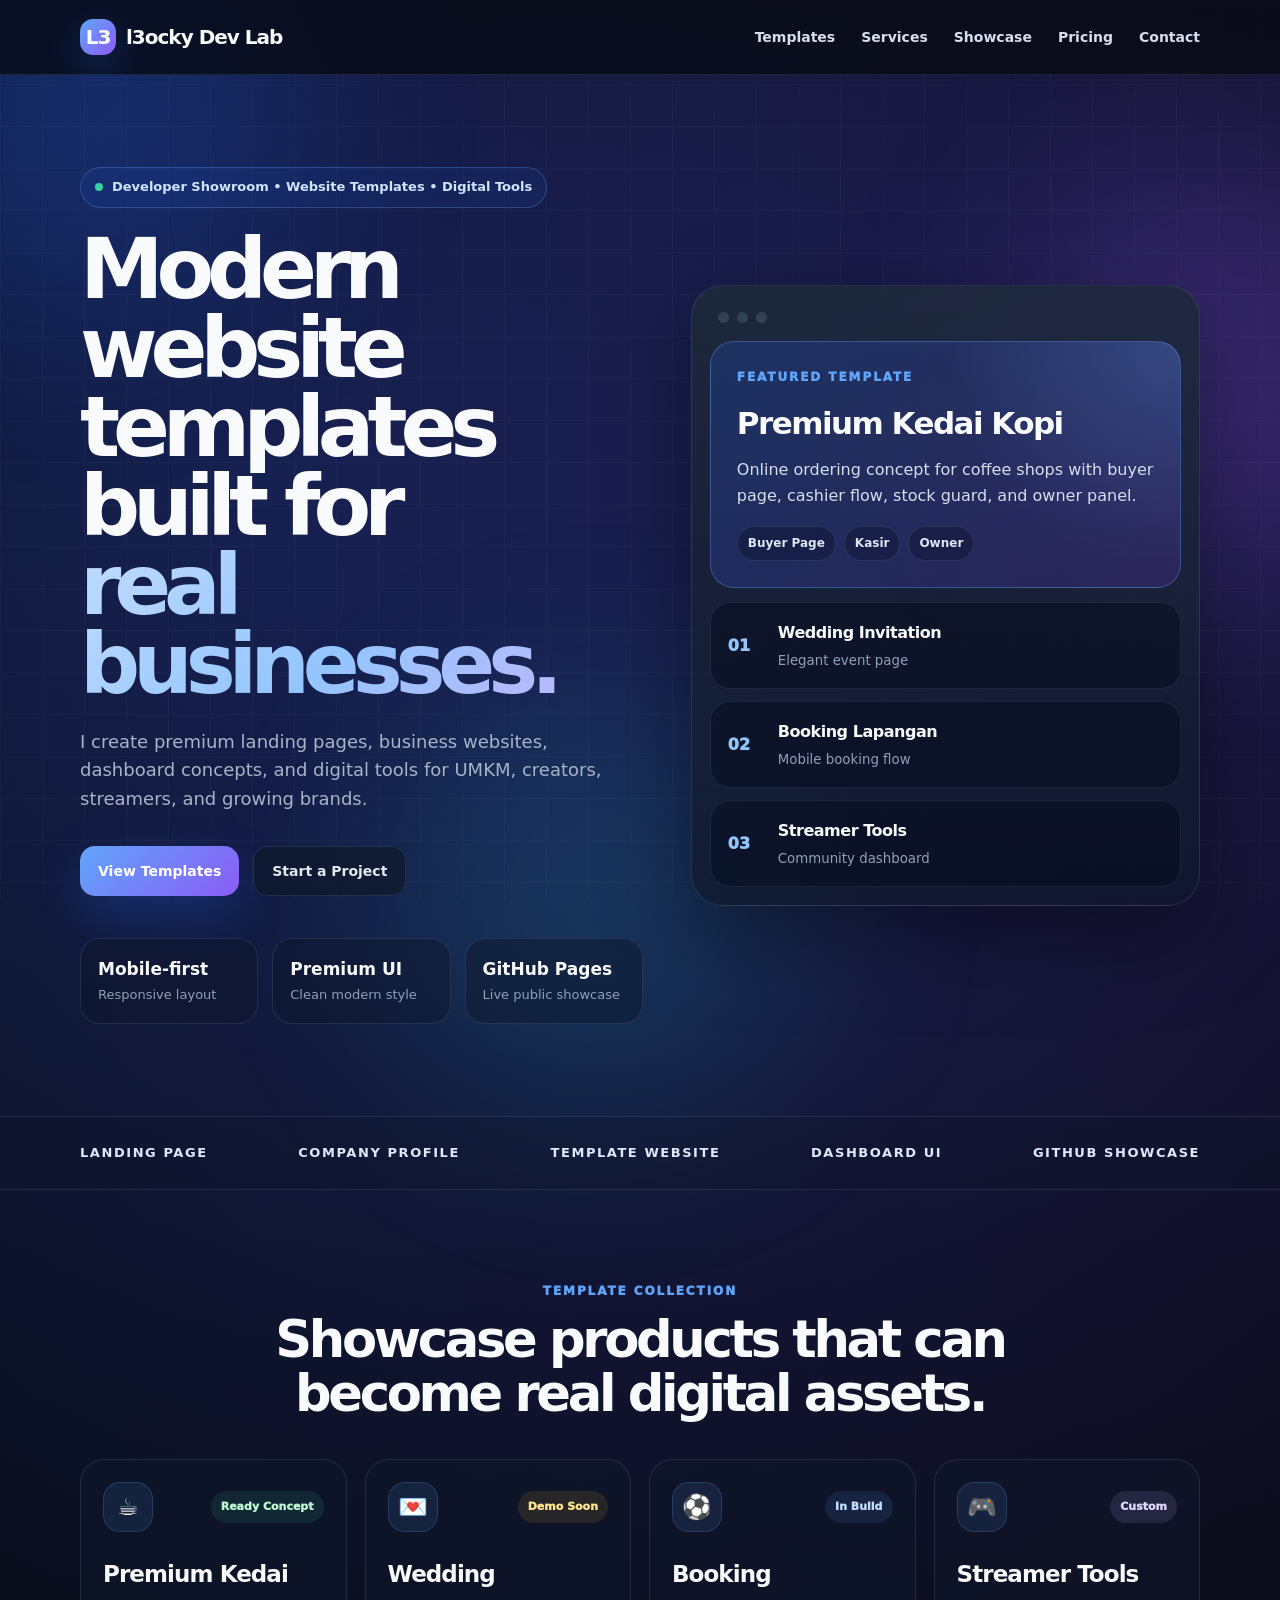
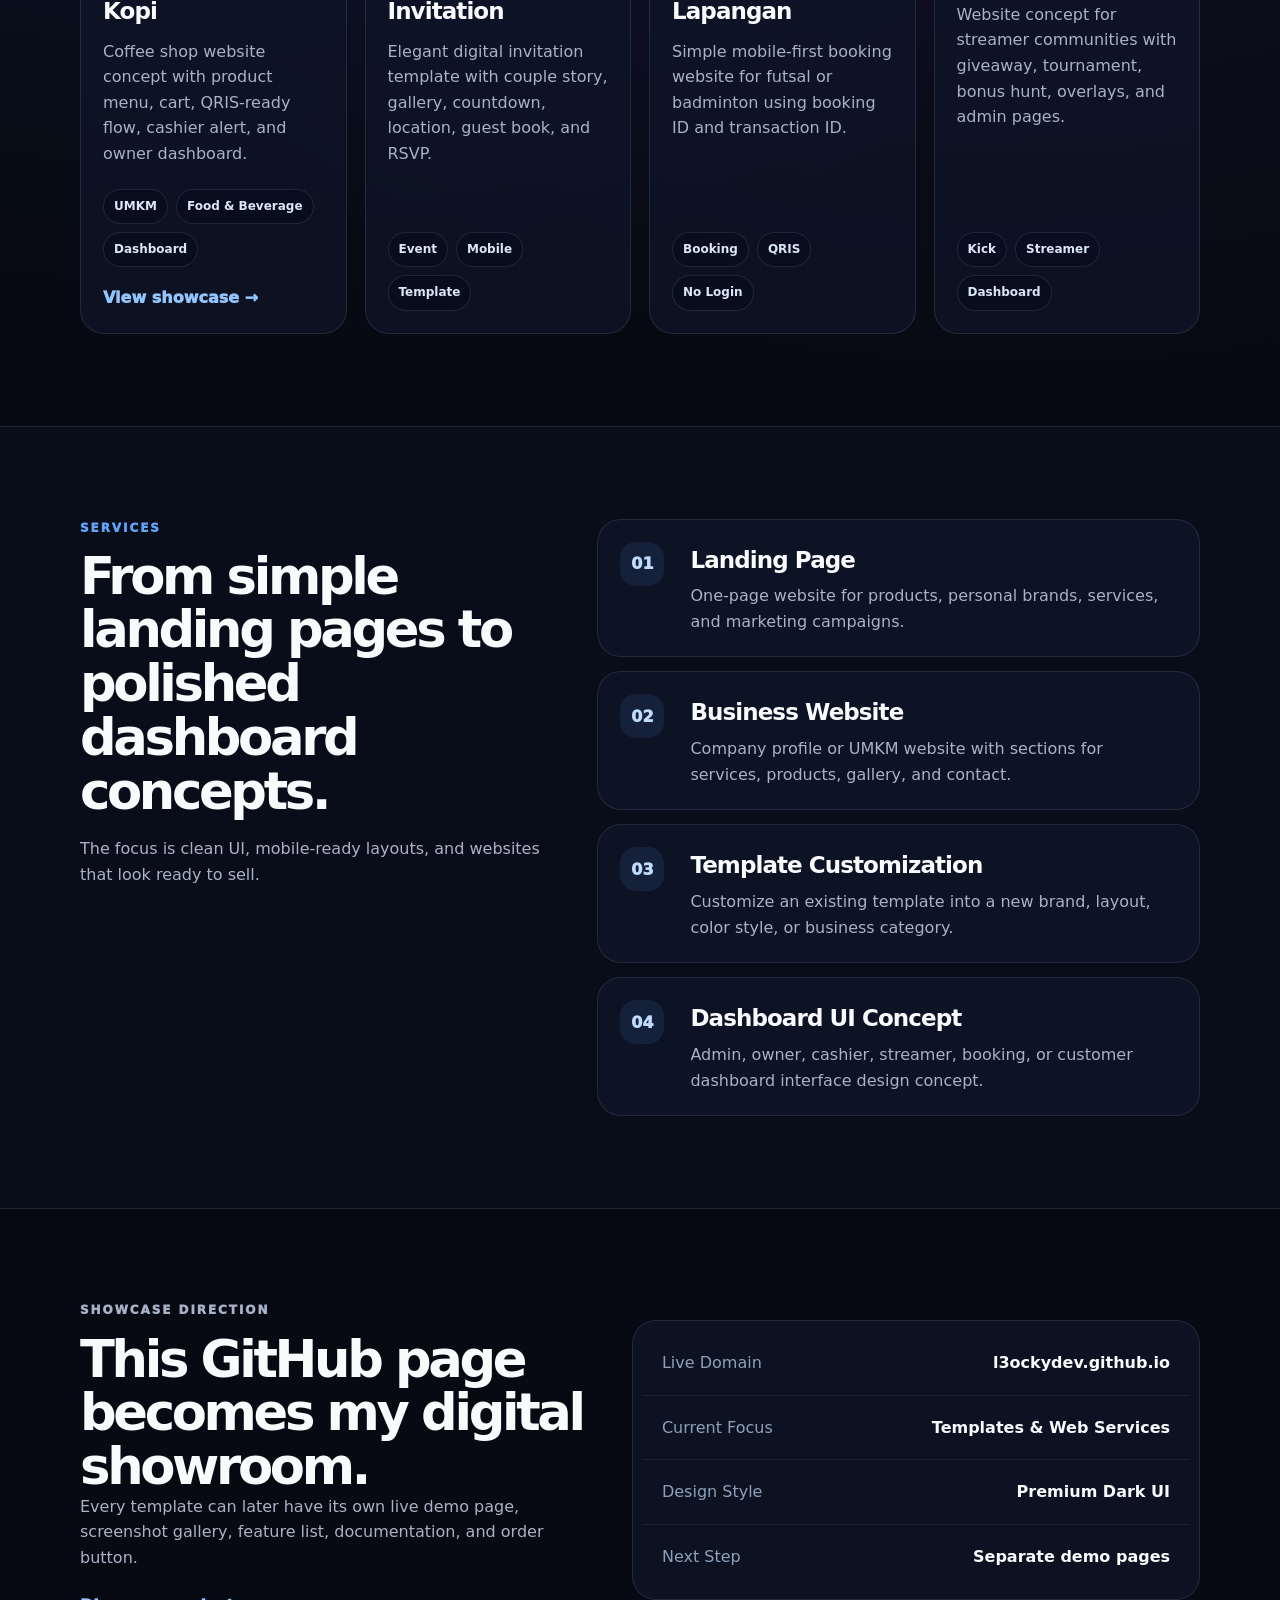
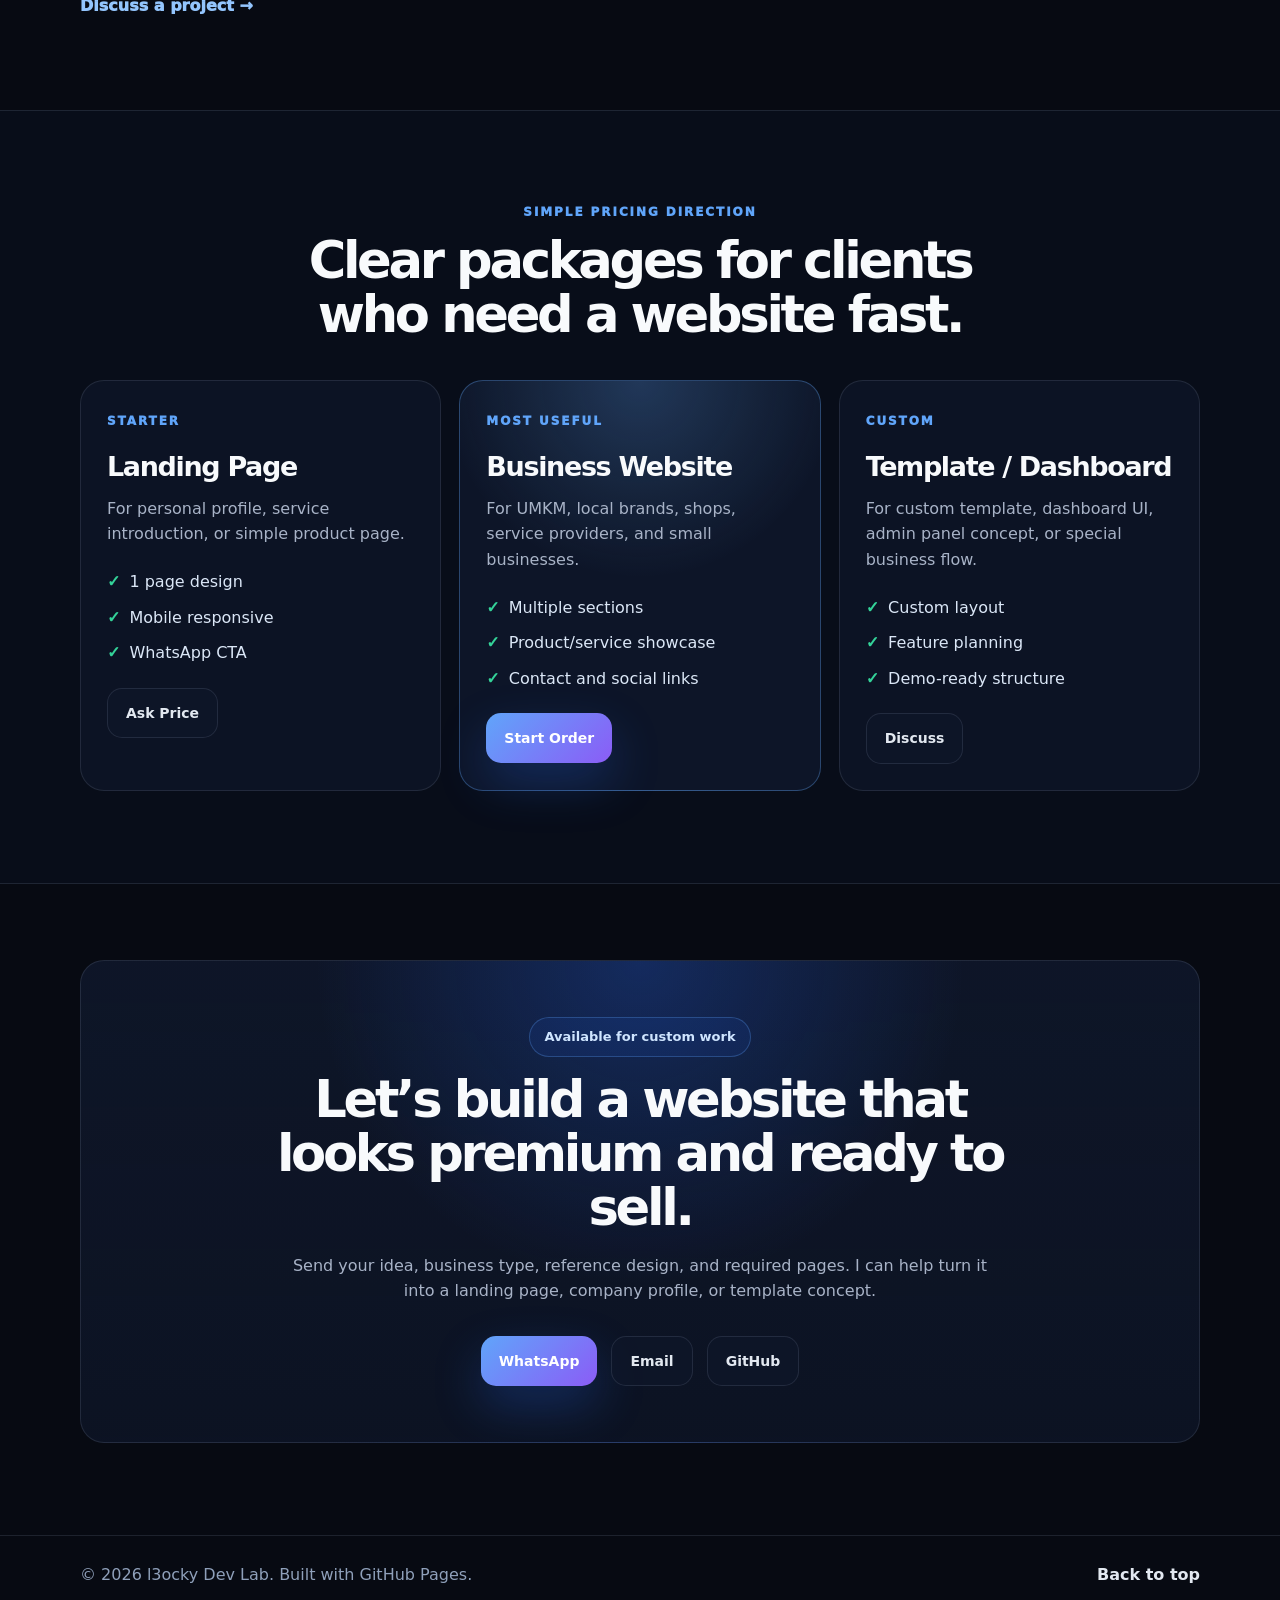
<file: index.html>
<!DOCTYPE html>
<html lang="en">
<head>
  <meta charset="UTF-8" />
  <meta name="viewport" content="width=device-width, initial-scale=1.0" />
  <title>l3ocky Dev Lab — Premium Website Templates & Digital Tools</title>
  <meta name="description" content="L3ocky Dev Lab builds premium website templates, landing pages, and digital tools for businesses, creators, and streamers." />
  <meta name="theme-color" content="#070a12" />
  <link rel="stylesheet" href="style.css" />
</head>
<body>
  <div class="noise"></div>
  <div class="bg-orb orb-one"></div>
  <div class="bg-orb orb-two"></div>
  <div class="bg-orb orb-three"></div>

  <header class="site-header">
    <div class="container nav">
      <a href="#" class="logo" aria-label="l3ocky Dev Lab">
        <span class="logo-mark">L3</span>
        <span>l3ocky Dev Lab</span>
      </a>

      <nav class="nav-links" id="navLinks" aria-label="Main navigation">
        <a href="#templates">Templates</a>
        <a href="#services">Services</a>
        <a href="#showcase">Showcase</a>
        <a href="#pricing">Pricing</a>
        <a href="#contact">Contact</a>
      </nav>

      <button class="menu-btn" id="menuBtn" type="button" aria-label="Open menu">Menu</button>
    </div>
  </header>

  <main>
    <section class="hero section-pad">
      <div class="container hero-grid">
        <div class="hero-content reveal">
          <div class="eyebrow">
            <span class="pulse"></span>
            Developer Showroom • Website Templates • Digital Tools
          </div>

          <h1>
            Modern website templates built for
            <span>real businesses.</span>
          </h1>

          <p class="hero-text">
            I create premium landing pages, business websites, dashboard concepts,
            and digital tools for UMKM, creators, streamers, and growing brands.
          </p>

          <div class="hero-actions">
            <a href="#templates" class="btn btn-primary">View Templates</a>
            <a href="#contact" class="btn btn-secondary">Start a Project</a>
          </div>

          <div class="trust-row" aria-label="Highlights">
            <div>
              <strong>Mobile-first</strong>
              <span>Responsive layout</span>
            </div>
            <div>
              <strong>Premium UI</strong>
              <span>Clean modern style</span>
            </div>
            <div>
              <strong>GitHub Pages</strong>
              <span>Live public showcase</span>
            </div>
          </div>
        </div>

        <aside class="hero-device reveal" aria-label="Featured projects preview">
          <div class="device-top">
            <span></span><span></span><span></span>
          </div>

          <div class="device-screen">
            <div class="feature-card main-feature">
              <div class="card-label">Featured Template</div>
              <h2>Premium Kedai Kopi</h2>
              <p>Online ordering concept for coffee shops with buyer page, cashier flow, stock guard, and owner panel.</p>
              <div class="mini-tags">
                <span>Buyer Page</span>
                <span>Kasir</span>
                <span>Owner</span>
              </div>
            </div>

            <div class="mini-projects">
              <div>
                <span>01</span>
                <strong>Wedding Invitation</strong>
                <small>Elegant event page</small>
              </div>
              <div>
                <span>02</span>
                <strong>Booking Lapangan</strong>
                <small>Mobile booking flow</small>
              </div>
              <div>
                <span>03</span>
                <strong>Streamer Tools</strong>
                <small>Community dashboard</small>
              </div>
            </div>
          </div>
        </aside>
      </div>
    </section>

    <section class="strip">
      <div class="container strip-grid">
        <span>Landing Page</span>
        <span>Company Profile</span>
        <span>Template Website</span>
        <span>Dashboard UI</span>
        <span>GitHub Showcase</span>
      </div>
    </section>

    <section class="section-pad" id="templates">
      <div class="container">
        <div class="section-heading reveal">
          <p>Template Collection</p>
          <h2>Showcase products that can become real digital assets.</h2>
        </div>

        <div class="template-grid">
          <article class="template-card reveal">
            <div class="template-head">
              <div class="template-icon">☕</div>
              <span class="status ready">Ready Concept</span>
            </div>
            <h3>Premium Kedai Kopi</h3>
            <p>Coffee shop website concept with product menu, cart, QRIS-ready flow, cashier alert, and owner dashboard.</p>
            <div class="card-tags">
              <span>UMKM</span>
              <span>Food & Beverage</span>
              <span>Dashboard</span>
            </div>
            <a class="template-link" href="templates/coffee-cafe.html">View showcase →</a>
          </article>

          <article class="template-card reveal">
            <div class="template-head">
              <div class="template-icon">💌</div>
              <span class="status soon">Demo Soon</span>
            </div>
            <h3>Wedding Invitation</h3>
            <p>Elegant digital invitation template with couple story, gallery, countdown, location, guest book, and RSVP.</p>
            <div class="card-tags">
              <span>Event</span>
              <span>Mobile</span>
              <span>Template</span>
            </div>
          </article>

          <article class="template-card reveal">
            <div class="template-head">
              <div class="template-icon">⚽</div>
              <span class="status build">In Build</span>
            </div>
            <h3>Booking Lapangan</h3>
            <p>Simple mobile-first booking website for futsal or badminton using booking ID and transaction ID.</p>
            <div class="card-tags">
              <span>Booking</span>
              <span>QRIS</span>
              <span>No Login</span>
            </div>
          </article>

          <article class="template-card reveal">
            <div class="template-head">
              <div class="template-icon">🎮</div>
              <span class="status custom">Custom</span>
            </div>
            <h3>Streamer Tools</h3>
            <p>Website concept for streamer communities with giveaway, tournament, bonus hunt, overlays, and admin pages.</p>
            <div class="card-tags">
              <span>Kick</span>
              <span>Streamer</span>
              <span>Dashboard</span>
            </div>
          </article>
        </div>
      </div>
    </section>

    <section class="section-pad muted" id="services">
      <div class="container service-grid">
        <div class="section-heading left reveal">
          <p>Services</p>
          <h2>From simple landing pages to polished dashboard concepts.</h2>
          <span class="section-note">
            The focus is clean UI, mobile-ready layouts, and websites that look ready to sell.
          </span>
        </div>

        <div class="services-list">
          <div class="service-item reveal">
            <span>01</span>
            <div>
              <h3>Landing Page</h3>
              <p>One-page website for products, personal brands, services, and marketing campaigns.</p>
            </div>
          </div>

          <div class="service-item reveal">
            <span>02</span>
            <div>
              <h3>Business Website</h3>
              <p>Company profile or UMKM website with sections for services, products, gallery, and contact.</p>
            </div>
          </div>

          <div class="service-item reveal">
            <span>03</span>
            <div>
              <h3>Template Customization</h3>
              <p>Customize an existing template into a new brand, layout, color style, or business category.</p>
            </div>
          </div>

          <div class="service-item reveal">
            <span>04</span>
            <div>
              <h3>Dashboard UI Concept</h3>
              <p>Admin, owner, cashier, streamer, booking, or customer dashboard interface design concept.</p>
            </div>
          </div>
        </div>
      </div>
    </section>

    <section class="section-pad" id="showcase">
      <div class="container showcase-grid">
        <div class="showcase-copy reveal">
          <p class="section-kicker">Showcase Direction</p>
          <h2>This GitHub page becomes my digital showroom.</h2>
          <p>
            Every template can later have its own live demo page, screenshot gallery,
            feature list, documentation, and order button.
          </p>
          <a href="#contact" class="text-link">Discuss a project →</a>
        </div>

        <div class="showcase-panel reveal">
          <div class="showcase-row">
            <span>Live Domain</span>
            <strong>l3ockydev.github.io</strong>
          </div>
          <div class="showcase-row">
            <span>Current Focus</span>
            <strong>Templates & Web Services</strong>
          </div>
          <div class="showcase-row">
            <span>Design Style</span>
            <strong>Premium Dark UI</strong>
          </div>
          <div class="showcase-row">
            <span>Next Step</span>
            <strong>Separate demo pages</strong>
          </div>
        </div>
      </div>
    </section>

    <section class="section-pad muted" id="pricing">
      <div class="container">
        <div class="section-heading reveal">
          <p>Simple Pricing Direction</p>
          <h2>Clear packages for clients who need a website fast.</h2>
        </div>

        <div class="pricing-grid">
          <article class="pricing-card reveal">
            <span class="pricing-label">Starter</span>
            <h3>Landing Page</h3>
            <p>For personal profile, service introduction, or simple product page.</p>
            <ul>
              <li>1 page design</li>
              <li>Mobile responsive</li>
              <li>WhatsApp CTA</li>
            </ul>
            <a href="#contact" class="btn btn-secondary">Ask Price</a>
          </article>

          <article class="pricing-card featured-price reveal">
            <span class="pricing-label">Most Useful</span>
            <h3>Business Website</h3>
            <p>For UMKM, local brands, shops, service providers, and small businesses.</p>
            <ul>
              <li>Multiple sections</li>
              <li>Product/service showcase</li>
              <li>Contact and social links</li>
            </ul>
            <a href="#contact" class="btn btn-primary">Start Order</a>
          </article>

          <article class="pricing-card reveal">
            <span class="pricing-label">Custom</span>
            <h3>Template / Dashboard</h3>
            <p>For custom template, dashboard UI, admin panel concept, or special business flow.</p>
            <ul>
              <li>Custom layout</li>
              <li>Feature planning</li>
              <li>Demo-ready structure</li>
            </ul>
            <a href="#contact" class="btn btn-secondary">Discuss</a>
          </article>
        </div>
      </div>
    </section>

    <section class="section-pad contact-section" id="contact">
      <div class="container contact-card reveal">
        <div class="contact-badge">Available for custom work</div>
        <h2>Let’s build a website that looks premium and ready to sell.</h2>
        <p>
          Send your idea, business type, reference design, and required pages.
          I can help turn it into a landing page, company profile, or template concept.
        </p>

        <div class="contact-actions">
          <a class="btn btn-primary" href="https://wa.me/6289528790607" target="_blank" rel="noreferrer">WhatsApp</a>
          <a class="btn btn-secondary" href="mailto:maxcellsurabaya@gmail.com">Email</a>
          <a class="btn btn-secondary" href="https://github.com/l3ockydev" target="_blank" rel="noreferrer">GitHub</a>
        </div>

        
      </div>
    </section>
  </main>

  <footer class="site-footer">
    <div class="container footer-grid">
      <p>© <span id="year"></span> l3ocky Dev Lab. Built with GitHub Pages.</p>
      <a href="#">Back to top</a>
    </div>
  </footer>

  <script src="script.js"></script>
</body>
</html>
</file>
<file: style.css>
* {
  box-sizing: border-box;
  margin: 0;
  padding: 0;
}

:root {
  --bg: #070a12;
  --bg-soft: #0b1020;
  --panel: rgba(15, 23, 42, 0.68);
  --panel-strong: rgba(15, 23, 42, 0.92);
  --line: rgba(148, 163, 184, 0.16);
  --text: #f8fafc;
  --muted: #a8b3c7;
  --blue: #60a5fa;
  --blue-strong: #2563eb;
  --violet: #8b5cf6;
  --cyan: #22d3ee;
  --green: #34d399;
  --warning: #fbbf24;
  --danger: #fb7185;
  --radius: 24px;
  --shadow: 0 30px 90px rgba(0, 0, 0, 0.38);
}

html {
  scroll-behavior: smooth;
}

body {
  min-height: 100vh;
  font-family: Inter, ui-sans-serif, system-ui, -apple-system, BlinkMacSystemFont, "Segoe UI", Arial, sans-serif;
  background:
    radial-gradient(circle at 20% 10%, rgba(37, 99, 235, 0.22), transparent 32%),
    radial-gradient(circle at 80% 10%, rgba(124, 58, 237, 0.18), transparent 34%),
    var(--bg);
  color: var(--text);
  line-height: 1.6;
  overflow-x: hidden;
}

a {
  color: inherit;
  text-decoration: none;
}

button {
  font-family: inherit;
}

.container {
  width: min(1120px, calc(100% - 40px));
  margin: 0 auto;
}

.noise {
  position: fixed;
  inset: 0;
  pointer-events: none;
  opacity: 0.04;
  z-index: -1;
  background-image:
    linear-gradient(rgba(255,255,255,.7) 1px, transparent 1px),
    linear-gradient(90deg, rgba(255,255,255,.7) 1px, transparent 1px);
  background-size: 42px 42px;
}

.bg-orb {
  position: fixed;
  width: 430px;
  height: 430px;
  border-radius: 999px;
  filter: blur(100px);
  opacity: 0.24;
  z-index: -2;
  pointer-events: none;
}

.orb-one {
  top: -120px;
  left: -130px;
  background: var(--blue-strong);
}

.orb-two {
  right: -160px;
  top: 160px;
  background: var(--violet);
}

.orb-three {
  left: 30%;
  bottom: -220px;
  background: var(--cyan);
  opacity: 0.14;
}

.site-header {
  position: sticky;
  top: 0;
  z-index: 50;
  background: rgba(7, 10, 18, 0.76);
  backdrop-filter: blur(18px);
  border-bottom: 1px solid var(--line);
}

.nav {
  min-height: 74px;
  display: flex;
  align-items: center;
  justify-content: space-between;
  gap: 22px;
}

.logo {
  display: inline-flex;
  align-items: center;
  gap: 10px;
  font-weight: 900;
  letter-spacing: -0.05em;
  font-size: 20px;
}

.logo-mark {
  display: grid;
  place-items: center;
  width: 36px;
  height: 36px;
  border-radius: 13px;
  background: linear-gradient(135deg, var(--blue), var(--violet));
  color: white;
  box-shadow: 0 12px 35px rgba(37, 99, 235, 0.28);
}

.nav-links {
  display: flex;
  align-items: center;
  gap: 26px;
  color: #d6deef;
  font-size: 14px;
  font-weight: 700;
}

.nav-links a {
  position: relative;
  transition: 0.2s ease;
}

.nav-links a::after {
  content: "";
  position: absolute;
  left: 0;
  bottom: -8px;
  width: 0;
  height: 2px;
  border-radius: 999px;
  background: linear-gradient(90deg, var(--blue), var(--violet));
  transition: 0.2s ease;
}

.nav-links a:hover {
  color: #ffffff;
}

.nav-links a:hover::after {
  width: 100%;
}

.menu-btn {
  display: none;
  border: 1px solid var(--line);
  background: rgba(15, 23, 42, 0.8);
  color: white;
  padding: 10px 14px;
  border-radius: 14px;
  font-weight: 800;
  cursor: pointer;
}

.section-pad {
  padding: 92px 0;
}

.hero {
  min-height: calc(100vh - 74px);
  display: flex;
  align-items: center;
}

.hero-grid {
  display: grid;
  grid-template-columns: 1.05fr 0.95fr;
  gap: 48px;
  align-items: center;
}

.eyebrow,
.contact-badge {
  display: inline-flex;
  align-items: center;
  gap: 9px;
  padding: 9px 14px;
  border: 1px solid rgba(96, 165, 250, 0.28);
  background: rgba(37, 99, 235, 0.1);
  color: #cfe5ff;
  border-radius: 999px;
  font-size: 13px;
  font-weight: 800;
}

.pulse {
  width: 8px;
  height: 8px;
  border-radius: 999px;
  background: var(--green);
  box-shadow: 0 0 0 rgba(52, 211, 153, 0.6);
  animation: pulse 1.8s infinite;
}

@keyframes pulse {
  0% { box-shadow: 0 0 0 0 rgba(52, 211, 153, 0.45); }
  80% { box-shadow: 0 0 0 12px rgba(52, 211, 153, 0); }
  100% { box-shadow: 0 0 0 0 rgba(52, 211, 153, 0); }
}

.hero h1 {
  margin-top: 22px;
  font-size: clamp(48px, 7vw, 84px);
  line-height: 0.94;
  letter-spacing: -0.085em;
  max-width: 860px;
}

.hero h1 span {
  display: inline-block;
  color: transparent;
  background: linear-gradient(135deg, #bfdbfe, #93c5fd, #c4b5fd);
  -webkit-background-clip: text;
  background-clip: text;
}

.hero-text {
  max-width: 690px;
  margin-top: 24px;
  color: var(--muted);
  font-size: 18px;
}

.hero-actions,
.contact-actions {
  display: flex;
  flex-wrap: wrap;
  gap: 14px;
  margin-top: 32px;
}

.btn {
  display: inline-flex;
  align-items: center;
  justify-content: center;
  min-height: 50px;
  padding: 13px 18px;
  border-radius: 15px;
  font-size: 14px;
  font-weight: 900;
  transition: 0.24s ease;
}

.btn-primary {
  color: white;
  background: linear-gradient(135deg, var(--blue), var(--violet));
  box-shadow: 0 20px 48px rgba(37, 99, 235, 0.28);
}

.btn-secondary {
  color: #e2e8f0;
  border: 1px solid var(--line);
  background: rgba(15, 23, 42, 0.7);
}

.btn:hover {
  transform: translateY(-2px);
}

.trust-row {
  display: grid;
  grid-template-columns: repeat(3, 1fr);
  gap: 14px;
  margin-top: 42px;
}

.trust-row div {
  padding: 17px;
  border-radius: 20px;
  border: 1px solid var(--line);
  background: rgba(15, 23, 42, 0.46);
}

.trust-row strong,
.trust-row span {
  display: block;
}

.trust-row strong {
  font-size: 17px;
}

.trust-row span {
  margin-top: 2px;
  color: #8fa0ba;
  font-size: 13px;
}

.hero-device {
  border: 1px solid var(--line);
  background:
    linear-gradient(180deg, rgba(30, 41, 59, 0.9), rgba(15, 23, 42, 0.74));
  border-radius: 32px;
  padding: 18px;
  box-shadow: var(--shadow);
  transform: rotate(1deg);
}

.device-top {
  display: flex;
  gap: 8px;
  padding: 8px 8px 18px;
}

.device-top span {
  width: 11px;
  height: 11px;
  background: #334155;
  border-radius: 999px;
}

.device-screen {
  display: grid;
  gap: 14px;
}

.feature-card,
.template-card,
.service-item,
.showcase-panel,
.pricing-card,
.contact-card {
  border: 1px solid var(--line);
  background: var(--panel);
  border-radius: var(--radius);
}

.main-feature {
  padding: 26px;
  background:
    radial-gradient(circle at top right, rgba(96, 165, 250, 0.22), transparent 44%),
    linear-gradient(135deg, rgba(37, 99, 235, 0.22), rgba(124, 58, 237, 0.18));
  border-color: rgba(96, 165, 250, 0.34);
}

.card-label,
.section-heading p,
.section-kicker,
.pricing-label {
  color: var(--blue);
  font-size: 12px;
  font-weight: 950;
  letter-spacing: 0.16em;
  text-transform: uppercase;
}

.main-feature h2 {
  margin-top: 12px;
  font-size: 31px;
  letter-spacing: -0.05em;
}

.main-feature p {
  color: #d5deee;
  margin-top: 8px;
}

.mini-tags,
.card-tags {
  display: flex;
  flex-wrap: wrap;
  gap: 8px;
  margin-top: 18px;
}

.mini-tags span,
.card-tags span {
  padding: 7px 10px;
  border: 1px solid rgba(148, 163, 184, 0.16);
  background: rgba(2, 6, 23, 0.28);
  border-radius: 999px;
  color: #dbe7f7;
  font-size: 12px;
  font-weight: 800;
}

.mini-projects {
  display: grid;
  gap: 12px;
}

.mini-projects div {
  display: grid;
  grid-template-columns: 38px 1fr;
  gap: 4px 12px;
  align-items: center;
  padding: 17px;
  border-radius: 20px;
  background: rgba(2, 6, 23, 0.38);
  border: 1px solid rgba(148, 163, 184, 0.12);
}

.mini-projects span {
  grid-row: span 2;
  color: #93c5fd;
  font-weight: 950;
}

.mini-projects strong {
  letter-spacing: -0.03em;
}

.mini-projects small {
  color: #8fa0ba;
}

.strip {
  border-top: 1px solid var(--line);
  border-bottom: 1px solid var(--line);
  background: rgba(15, 23, 42, 0.28);
  overflow: hidden;
}

.strip-grid {
  min-height: 72px;
  display: flex;
  align-items: center;
  justify-content: space-between;
  gap: 20px;
  color: #dbeafe;
  font-size: 13px;
  font-weight: 900;
  text-transform: uppercase;
  letter-spacing: 0.12em;
}

.section-heading {
  max-width: 760px;
  text-align: center;
  margin: 0 auto 38px;
}

.section-heading.left {
  text-align: left;
  margin: 0;
}

.section-heading h2,
.showcase-copy h2,
.contact-card h2 {
  margin-top: 12px;
  font-size: clamp(31px, 4vw, 54px);
  line-height: 1.05;
  letter-spacing: -0.065em;
}

.section-note {
  display: block;
  margin-top: 18px;
  color: var(--muted);
}

.template-grid {
  display: grid;
  grid-template-columns: repeat(4, 1fr);
  gap: 18px;
}

.template-card {
  min-height: 330px;
  padding: 22px;
  display: flex;
  flex-direction: column;
  transition: 0.25s ease;
}

.template-card:hover,
.pricing-card:hover,
.service-item:hover {
  transform: translateY(-4px);
  border-color: rgba(96, 165, 250, 0.34);
}

.template-head {
  display: flex;
  align-items: center;
  justify-content: space-between;
  gap: 12px;
}

.template-icon {
  width: 50px;
  height: 50px;
  display: grid;
  place-items: center;
  border-radius: 17px;
  background: rgba(96, 165, 250, 0.1);
  border: 1px solid rgba(96, 165, 250, 0.2);
  font-size: 24px;
}

.status {
  padding: 7px 10px;
  border-radius: 999px;
  font-size: 11px;
  font-weight: 950;
}

.status.ready {
  background: rgba(52, 211, 153, 0.1);
  color: #bbf7d0;
}

.status.soon {
  background: rgba(251, 191, 36, 0.1);
  color: #fde68a;
}

.status.build {
  background: rgba(96, 165, 250, 0.11);
  color: #bfdbfe;
}

.status.custom {
  background: rgba(196, 181, 253, 0.12);
  color: #ddd6fe;
}

.template-card h3 {
  margin-top: 24px;
  font-size: 23px;
  letter-spacing: -0.04em;
}

.template-card p,
.service-item p,
.showcase-copy p,
.pricing-card p,
.contact-card p {
  color: var(--muted);
}

.template-card p {
  margin-top: 9px;
}

.template-card .card-tags {
  margin-top: auto;
  padding-top: 22px;
}

.muted {
  background: rgba(15, 23, 42, 0.32);
  border-top: 1px solid var(--line);
  border-bottom: 1px solid var(--line);
}

.service-grid {
  display: grid;
  grid-template-columns: 0.88fr 1.12fr;
  gap: 44px;
  align-items: start;
}

.services-list {
  display: grid;
  gap: 14px;
}

.service-item {
  display: grid;
  grid-template-columns: 52px 1fr;
  gap: 18px;
  padding: 22px;
  transition: 0.25s ease;
}

.service-item > span {
  width: 44px;
  height: 44px;
  display: grid;
  place-items: center;
  border-radius: 16px;
  background: rgba(96, 165, 250, 0.1);
  color: #bfdbfe;
  font-weight: 950;
}

.service-item h3 {
  font-size: 23px;
  letter-spacing: -0.04em;
}

.service-item p {
  margin-top: 5px;
}

.showcase-grid {
  display: grid;
  grid-template-columns: 0.95fr 1.05fr;
  gap: 38px;
  align-items: center;
}

.text-link {
  display: inline-flex;
  margin-top: 22px;
  color: #93c5fd;
  font-weight: 950;
}

.showcase-panel {
  padding: 10px;
}

.showcase-row {
  display: flex;
  justify-content: space-between;
  gap: 18px;
  padding: 19px;
  border-bottom: 1px solid rgba(148, 163, 184, 0.11);
}

.showcase-row:last-child {
  border-bottom: 0;
}

.showcase-row span {
  color: #8fa0ba;
}

.showcase-row strong {
  text-align: right;
}

.pricing-grid {
  display: grid;
  grid-template-columns: repeat(3, 1fr);
  gap: 18px;
}

.pricing-card {
  padding: 26px;
  transition: 0.25s ease;
}

.featured-price {
  background:
    radial-gradient(circle at top, rgba(96, 165, 250, 0.24), transparent 44%),
    var(--panel-strong);
  border-color: rgba(96, 165, 250, 0.34);
}

.pricing-card h3 {
  margin-top: 12px;
  font-size: 27px;
  letter-spacing: -0.05em;
}

.pricing-card p {
  margin-top: 8px;
}

.pricing-card ul {
  list-style: none;
  display: grid;
  gap: 10px;
  margin: 22px 0;
  color: #dbe7f7;
}

.pricing-card li::before {
  content: "✓";
  color: var(--green);
  font-weight: 950;
  margin-right: 9px;
}

.contact-section {
  padding-top: 76px;
}

.contact-card {
  position: relative;
  overflow: hidden;
  text-align: center;
  padding: 56px 28px;
  background:
    radial-gradient(circle at top, rgba(37, 99, 235, 0.28), transparent 44%),
    linear-gradient(180deg, rgba(15, 23, 42, 0.92), rgba(15, 23, 42, 0.72));
}

.contact-card::before {
  content: "";
  position: absolute;
  inset: 0;
  background: linear-gradient(90deg, transparent, rgba(255,255,255,0.04), transparent);
  transform: translateX(-100%);
  animation: shine 5s infinite;
}

@keyframes shine {
  0%, 58% { transform: translateX(-100%); }
  100% { transform: translateX(100%); }
}

.contact-card > * {
  position: relative;
  z-index: 1;
}

.contact-card h2 {
  max-width: 760px;
  margin: 16px auto 0;
}

.contact-card p {
  max-width: 700px;
  margin: 18px auto 0;
}

.contact-actions {
  justify-content: center;
}

.contact-card small {
  display: block;
  margin-top: 22px;
  color: #8fa0ba;
}

.site-footer {
  padding: 26px 0;
  border-top: 1px solid var(--line);
  color: #8fa0ba;
}

.footer-grid {
  display: flex;
  justify-content: space-between;
  gap: 20px;
}

.footer-grid a {
  color: #e2e8f0;
  font-weight: 800;
}

.reveal {
  opacity: 0;
  transform: translateY(16px);
  transition: 0.65s ease;
}

.reveal.visible {
  opacity: 1;
  transform: translateY(0);
}

@media (max-width: 980px) {
  .menu-btn {
    display: inline-flex;
  }

  .nav-links {
    position: absolute;
    left: 20px;
    right: 20px;
    top: 82px;
    display: none;
    flex-direction: column;
    align-items: flex-start;
    gap: 16px;
    padding: 18px;
    border: 1px solid var(--line);
    border-radius: 20px;
    background: rgba(7, 10, 18, 0.98);
    box-shadow: var(--shadow);
  }

  .nav-links.open {
    display: flex;
  }

  .hero-grid,
  .service-grid,
  .showcase-grid {
    grid-template-columns: 1fr;
  }

  .hero {
    min-height: auto;
  }

  .template-grid,
  .pricing-grid {
    grid-template-columns: repeat(2, 1fr);
  }

  .strip-grid {
    flex-wrap: wrap;
    justify-content: center;
    padding: 18px 0;
  }

  .hero-device {
    transform: none;
  }
}

.template-link {
  display: inline-flex;
  margin-top: 18px;
  color: #93c5fd;
  font-weight: 950;
}

.template-link:hover {
  color: #ffffff;
}

@media (max-width: 660px) {
  .container {
    width: min(100% - 28px, 1120px);
  }

  .section-pad {
    padding: 68px 0;
  }

  .hero {
    padding-top: 54px;
  }

  .hero h1 {
    font-size: 48px;
  }

  .hero-text {
    font-size: 16px;
  }

  .trust-row,
  .template-grid,
  .pricing-grid {
    grid-template-columns: 1fr;
  }

  .service-item {
    grid-template-columns: 1fr;
  }

  .showcase-row,
  .footer-grid {
    flex-direction: column;
  }

  .showcase-row strong {
    text-align: left;
  }

  .contact-card {
    padding: 40px 18px;
  }

  .logo {
    font-size: 17px;
  }
}
</file>
